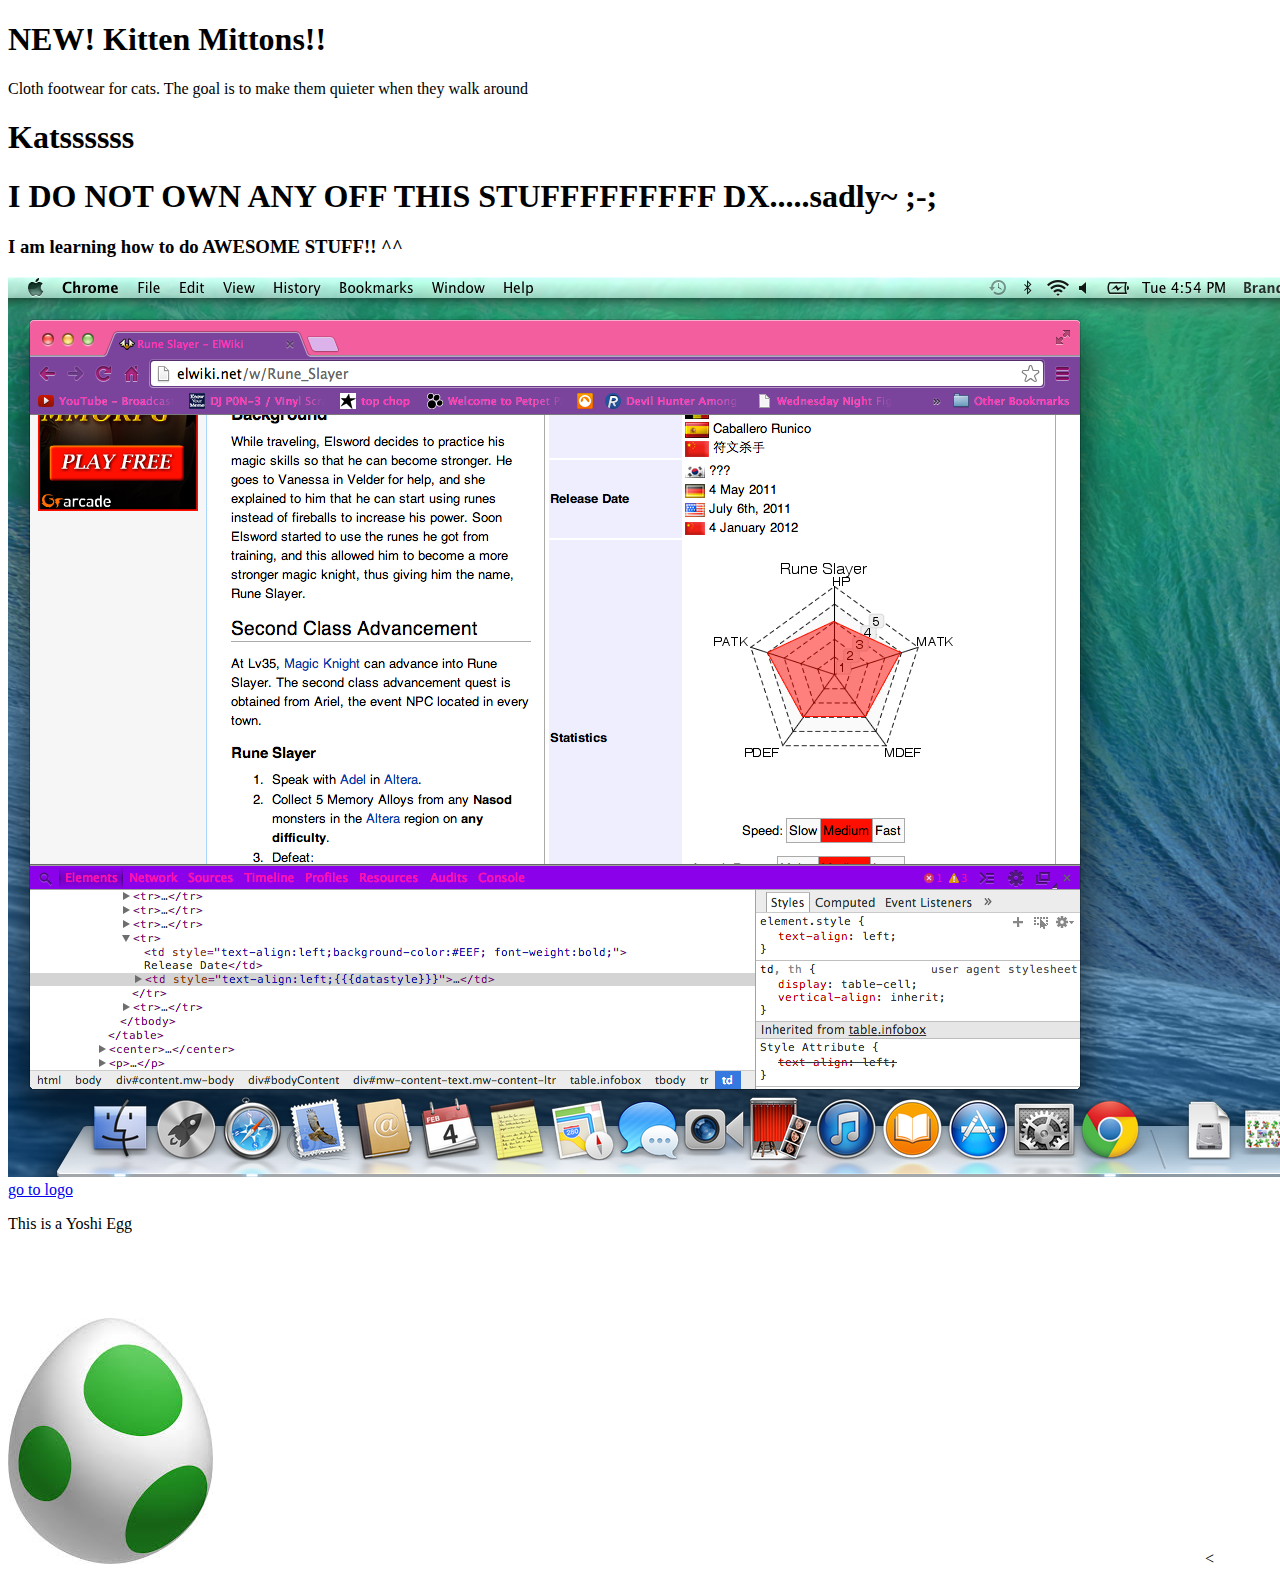
<file: index.html>
<!doctype html>
<html>
  <head>
    <title>Mittens for Kittens</title>
  </head>
  <body>
    <h1>NEW! Kitten Mittons!!</h1>
    <p>
      Cloth footwear for cats. The goal is to make them quieter
      when they walk around
    </p>
      <h1>Katssssss</h1>
      <h1>I DO NOT OWN ANY OFF THIS STUFFFFFFFFF DX.....sadly~ ;-;</h1>
      <h3>I am learning how to do AWESOME STUFF!! ^^</h3>
      <img src="Remix.png">
      <a href="Egg.jpg">go to logo</a>
      <p>This is a Yoshi Egg</p>
      <img src="Egg.jpg">
      <iframe width="560" height="315" src="http://www.youtube.com/embed/PqVVtaWd8Pw" frameborder="0" allowfullscreen></iframe>
      <iframe width="420" height="315" src="//www.youtube.com/embed/TJo9S9Hj16w" frameborder="0" allowfullscreen></iframe>
      <
  </body>
</html>
</file>
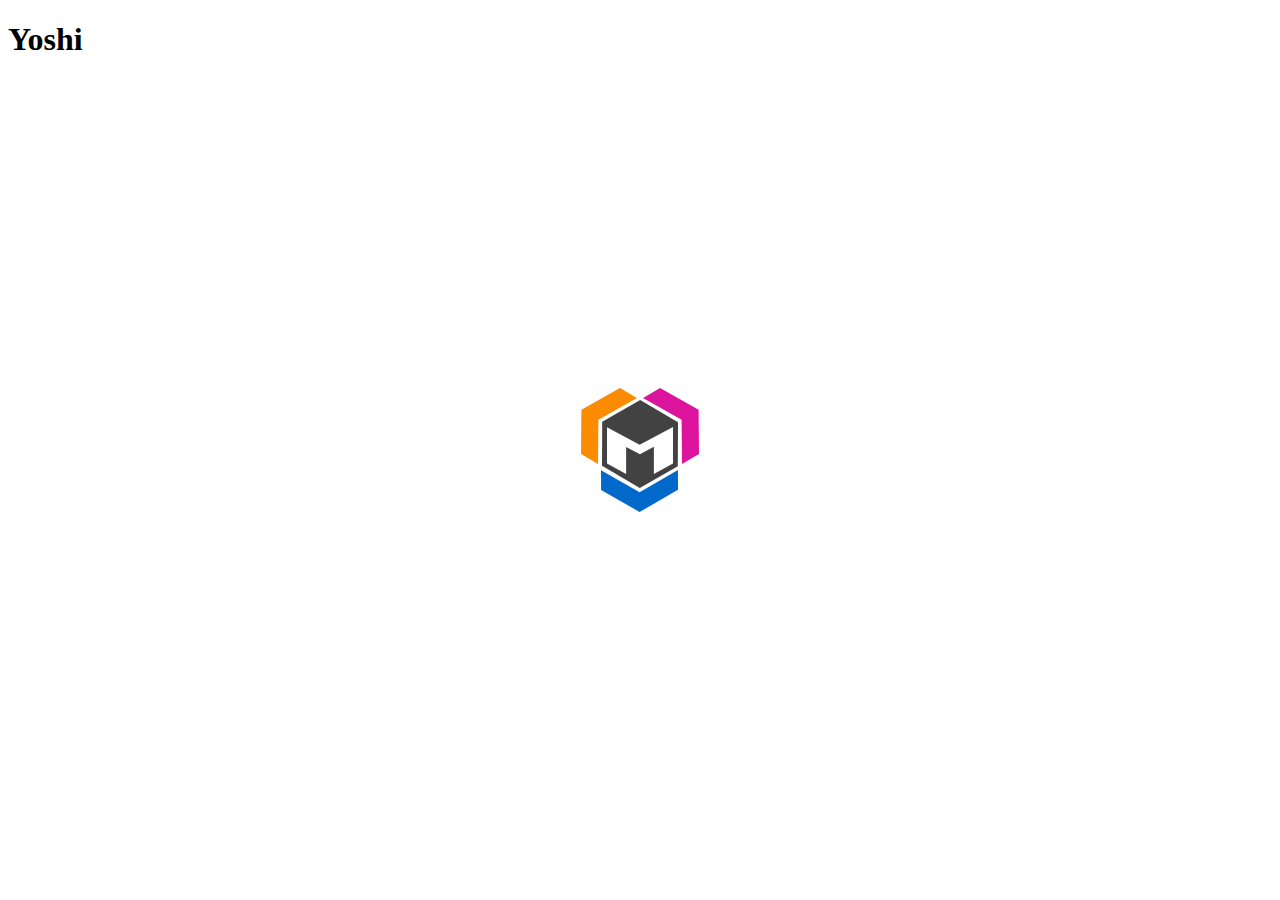
<file: Clicks/index.html>
<!doctype html>
<html>
<head>
    <title>Clicks!</title>
    <link rel="stylesheet" href="clicks.css">
</head>
<body>
    <h1 class="page-title">Yoshi</h1>
    <img src="icon128.svg" class="logo">
    <script src="jquery-2.1.0.js"></script>
    <script src="clicks.js"></script>
</body>
</html>
</file>
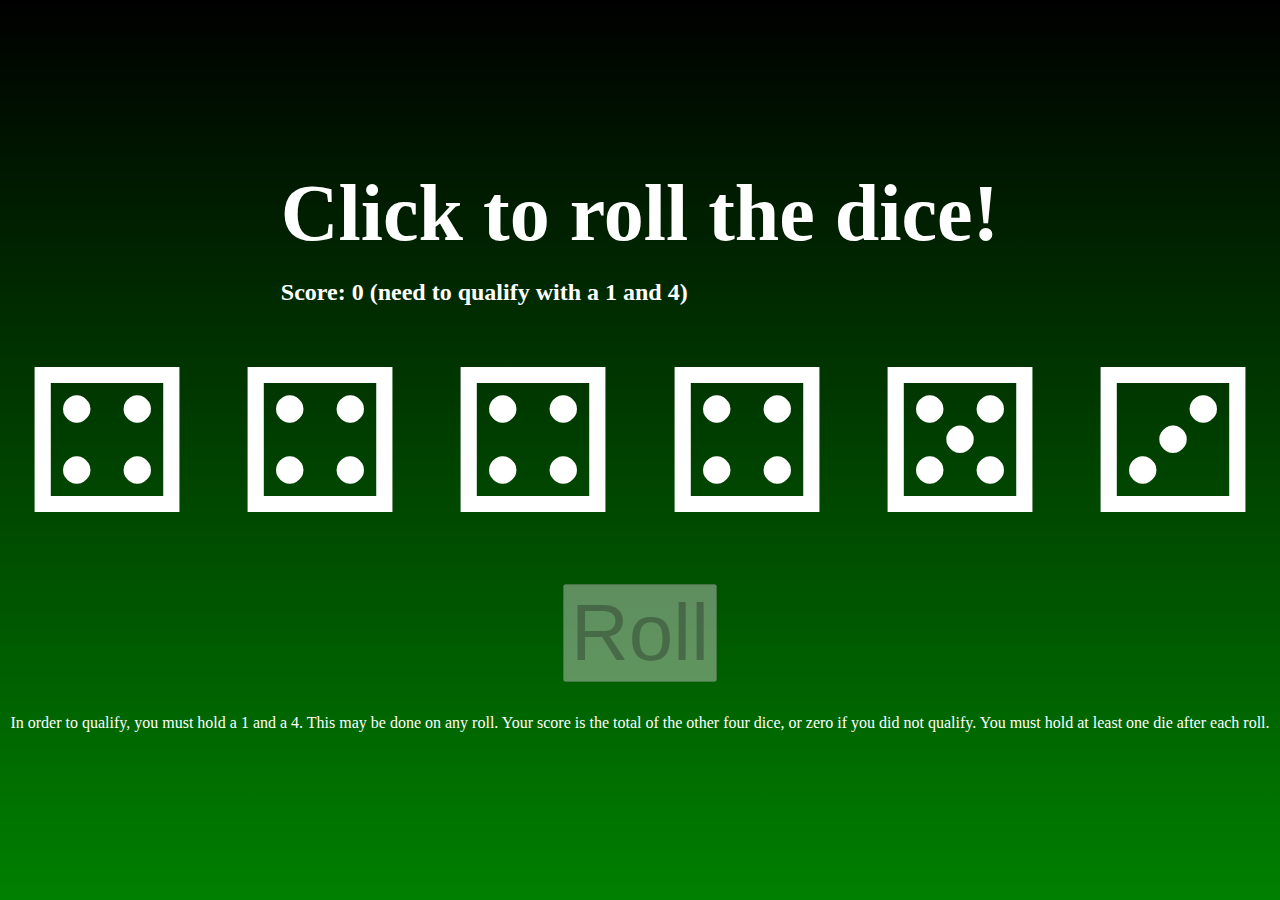
<file: Dice/index.html>
<!doctype html>
<html>
<head>
    <title>Dice!</title>
    <link rel="stylesheet" href="dice.css">
</head>
<body>
    <div class="game">
        <header>
            <h1>Click to roll the dice!</h1>
            <h2>Score: <span class="score"></span></h2>
        </header>
        <ul class="dice">
            <li class="die" data-roll="1"></li>
            <li class="die" data-roll="2"></li>
            <li class="die" data-roll="3"></li>
            <li class="die" data-roll="4"></li>
            <li class="die" data-roll="5"></li>
            <li class="die" data-roll="6"></li>
        </ul>
        <nav class="buttons">
            <button class="roll">Roll</button>
            <button class="play-again">Play Again</button>
        </nav>
        <footer>
            In order to qualify, you must hold a 1 and a 4. This may be done on any roll. Your score is the total of the other four dice, or zero if you did not qualify. You must hold at least one die after each roll.
        </footer>
    </div>
    <script src="jquery-2.1.0.js"></script>
    <script src="dice.js"></script>
</body>
</html>
</file>
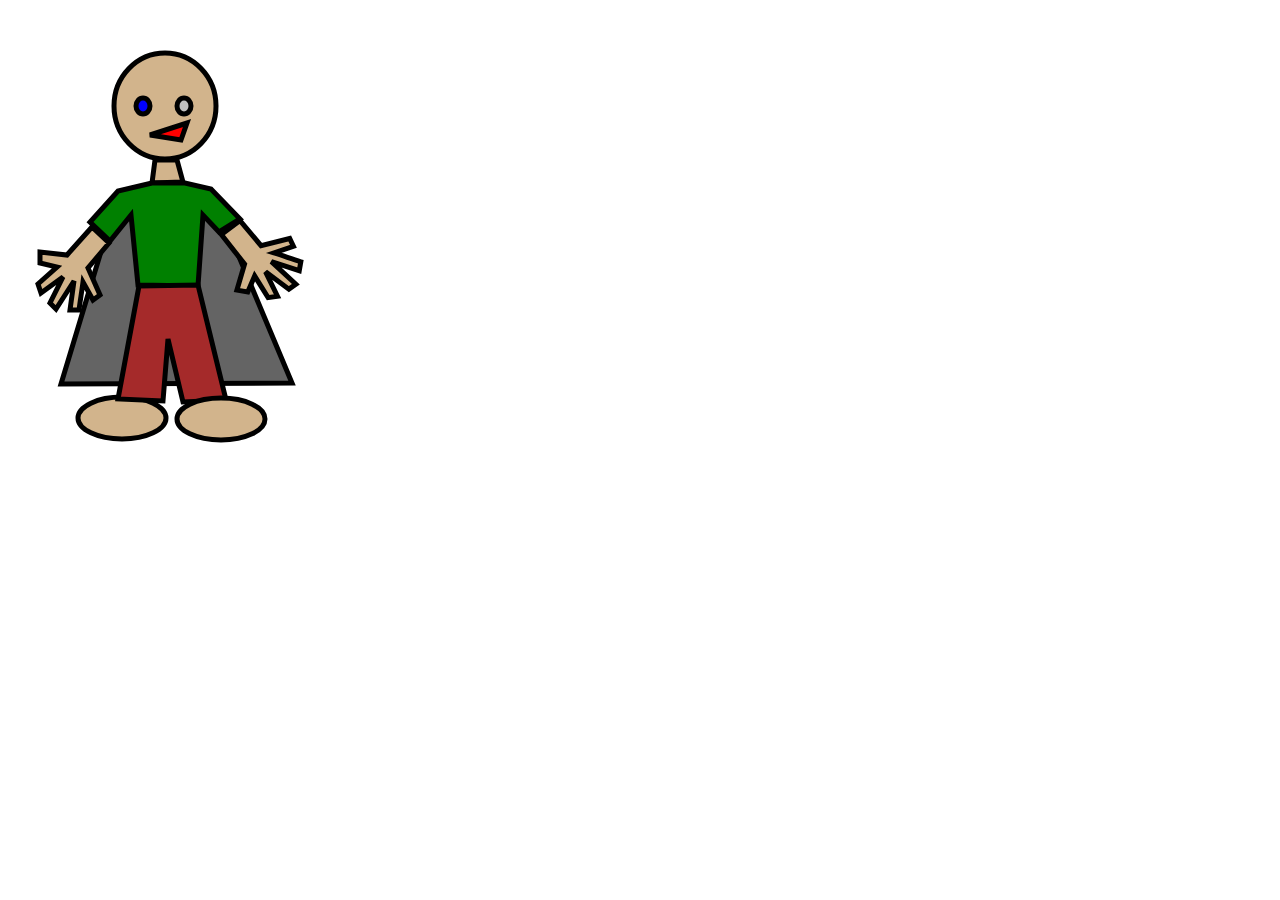
<file: avatar.html>
<!doctype html>
<html>
<head>
    <title>Avatar with CSS</title>
    <link href="avatar.css" rel="stylesheet" type="text/css">
</head>
<body>
<!-- The graphic below was originally created with SVG-edit - http://svg-edit.googlecode.com/ -->
<!-- EXTRA CREDIT: Create your own shape at http://svg-edit.googlecode.com/ and paste it in between the tags "DRAWING START" and "DRAWING END"-->
<!-- DRAWING START -->
    <svg width="320" height="480" viewBox="0 0 320 480">
        <g class="avatar">
            <path id="cape" d="m111,184l-58,192l231,-1l-81,-193l-92,2z"/>
            <path id="head" class="body" d="m106,98c0,-29.28177 22.82321,-53 51,-53c28.17679,0 51,23.71823 51,53c0,29.28177 -22.82321,53 -51,53c-28.17679,0 -51,-23.71823 -51,-53z"/>
            <path id="neck" class="body" d="m144,175l3,-23l22,0l6,22l-31,1z"/>
            <path id="left-arm" class="arm left body" d="m84,219l-25,28l-27,-3l0,11l17,4l-19,17l3,9l22,-16l-13,26l6,6l18,-28l-4,29l9,0c1.33334,-10.33334 2.66666,-17.66666 4,-28l10,18l7,-5l-12,-27l21,-25l-17,-16z"/>
            <path id="shirt" d="m144,175l-34,8l-28,31l20,19l21,-26l7,70l60,1l5,-71l16,17l21,-13l-29,-30l-26,-6l-33,0z"/>
            <path id="right-arm" class="arm right body" transform="rotate(-80 251 252)" d="m269.5,210.5l-25,28l-27,-3l0,11l17,4l-19,17l3,9l22,-16l-13,26l6,6l18,-28l-4,29l9,0c1.33334,-10.33334 2.66666,-17.66666 4,-28l10,18l7,-5l-12,-27l21,-25l-17,-16z"/>
            <ellipse id="left-shoe" class="shoe left" ry="21" rx="44" cy="410" cx="114"/>
            <path id="pants" d="m131,278l-21,113l45,2l5,-62l15,63l43,-2l-28,-115l-59,1z"/>
            <ellipse id="right-shoe" class="shoe right" ry="21" rx="44" cy="411" cx="213"/>
            <ellipse id="left-eye" class="eye left" ry="8" rx="7" cy="98" cx="135"/>
            <ellipse id="right-eye" class="eye right" ry="8" rx="7" cy="98" cx="176"/>
            <path id="mouth" d="m142,127l37,-12l-6,17l-31,-5z"/>
        </g>
    </svg>
<!-- DRAWING END -->
</body>
</html>
</file>
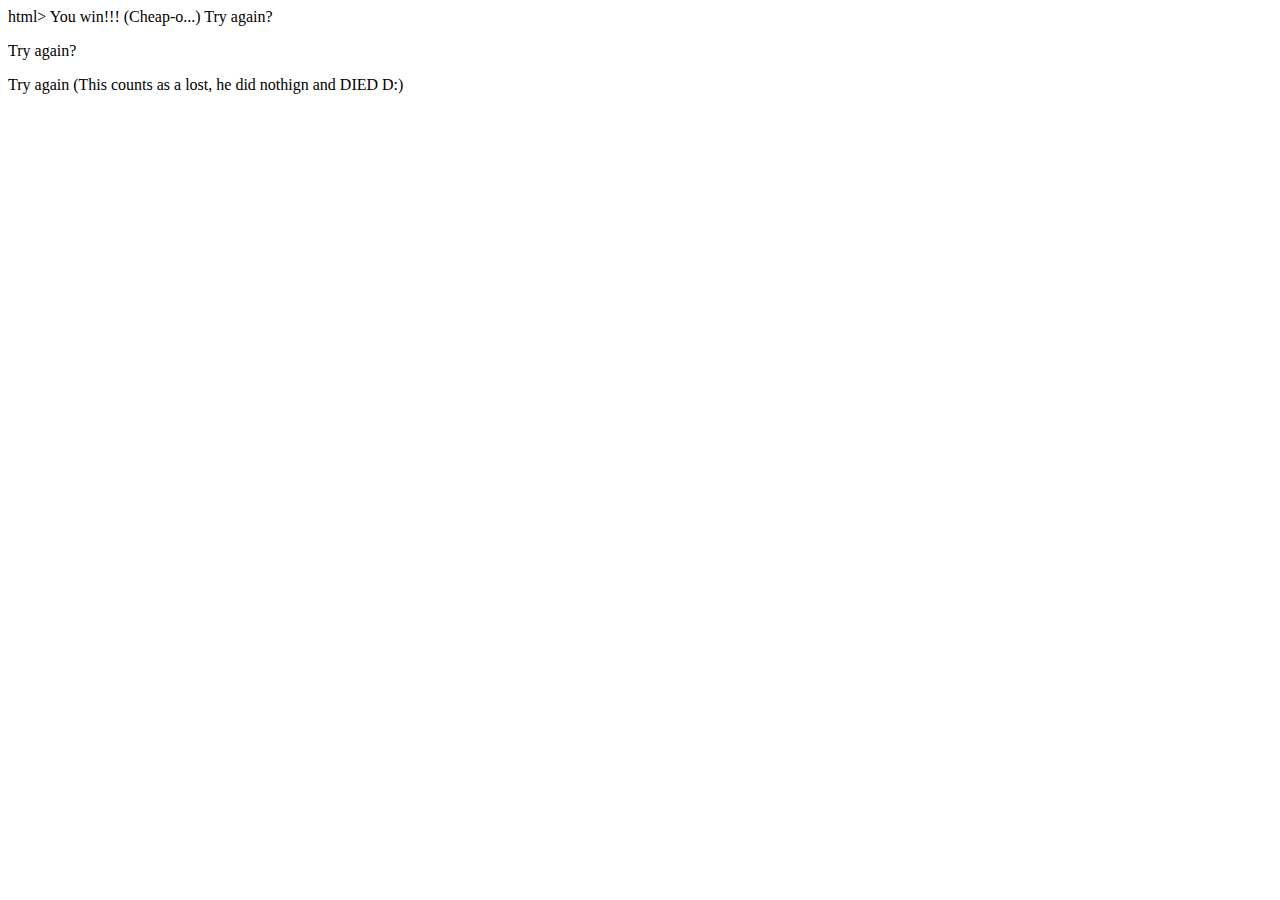
<file: CheapWin.html>
html>
<head>
<title> The Yoshi game</title>
</head>
<body>
<a>You win!!! (Cheap-o...) Try again?</a>
<p> Try again?</p>
    <a ref="YoshiGame.html">Try again (This counts as a lost, he did nothign and DIED D:)</a>
</file>
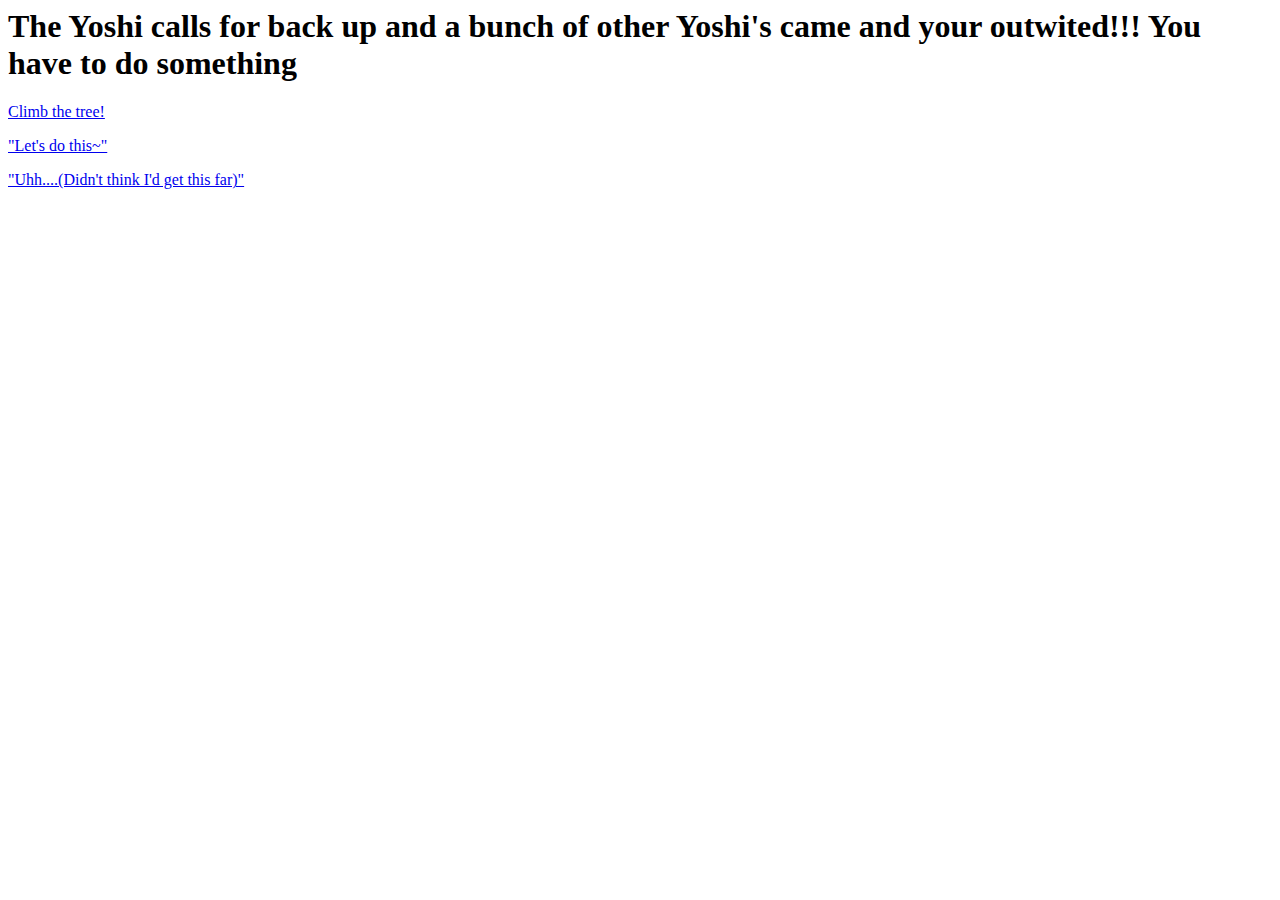
<file: Hitit.html>
<html>
<head>
<title> The Yoshi game</title>
</head>
<body>
<h1>The Yoshi calls for back up and a bunch of other Yoshi's came and your outwited!!! You have to do something</h1>
    <a href="Climb.html">Climb the tree!</a>
    <p>
    <a href="Battle.html">"Let's do this~"</a></p>
    <p>
    <a href="Nothing.html">"Uhh....(Didn't think I'd get this far)"</a></p>
</file>
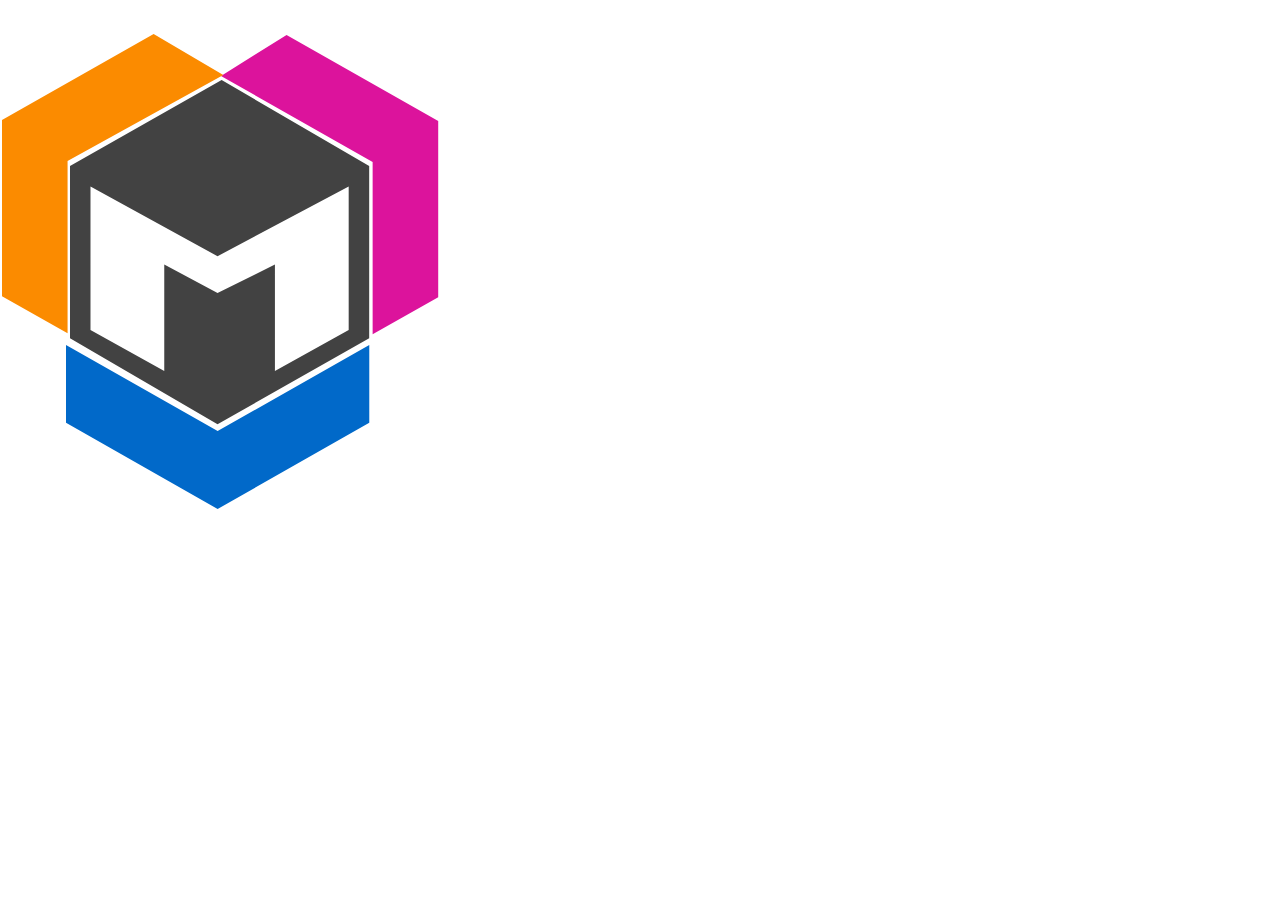
<file: logo.html>
<!doctype html>
<html>
<head>
    <title>Mission Bit Logo</title>
    <link rel="stylesheet" href="logo.css">
</head>
<body>
    <svg id="logo-center" viewBox="0 0 122 122">
        <path d="M37,0 L0,21 L0,63 L36,84 L73,63 L73,21 L37,0 Z M68,26 L68,61 L50,71 L50,45 L36,52 L23,45 L23,71 L5,61 L5,26 L36,43 L68,26 Z" fill="#424242" />
    </svg>
    <svg id="logo-top-right" viewBox="0 0 122 122">
        <path d="M0,10 L16,0 L53,21 L53,64 L37,73 L37,31" fill="#DC139C"/>
    </svg>
    <svg id="logo-top-left" viewBox="0 0 122 122">
        <path d="M54,10 L37,0 L0,21 L0,64 L16,73 L16,31" fill="#FB8B00"/>
    </svg>
    <svg id="logo-bottom" viewBox="0 0 122 122">
        <path d="M0,0 L0,19 L 37,40 L 74,19 L74,0 L37,21" fill="#0169C9"/>
    </svg>
</body>
</html>
</file>
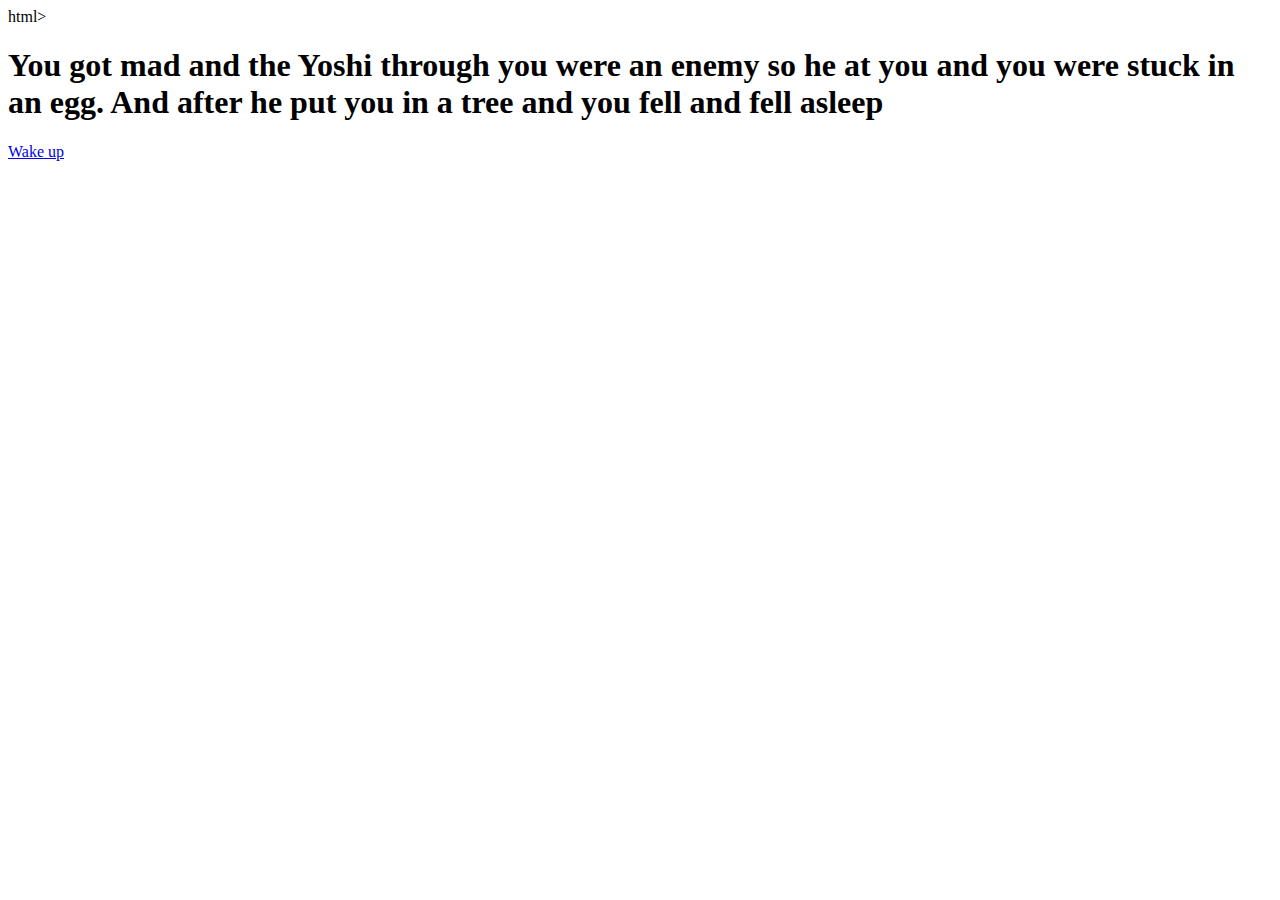
<file: Mad.html>
html>
<head>
<title> The Yoshi game</title>
</head>
<body>
<h1>You got mad and the Yoshi through you were an enemy so he at you and you were stuck in an egg. And after he put you in a tree and you fell and fell asleep</h1>
    <p>
    <a href="YoshiGame.html">Wake up</a>
</file>
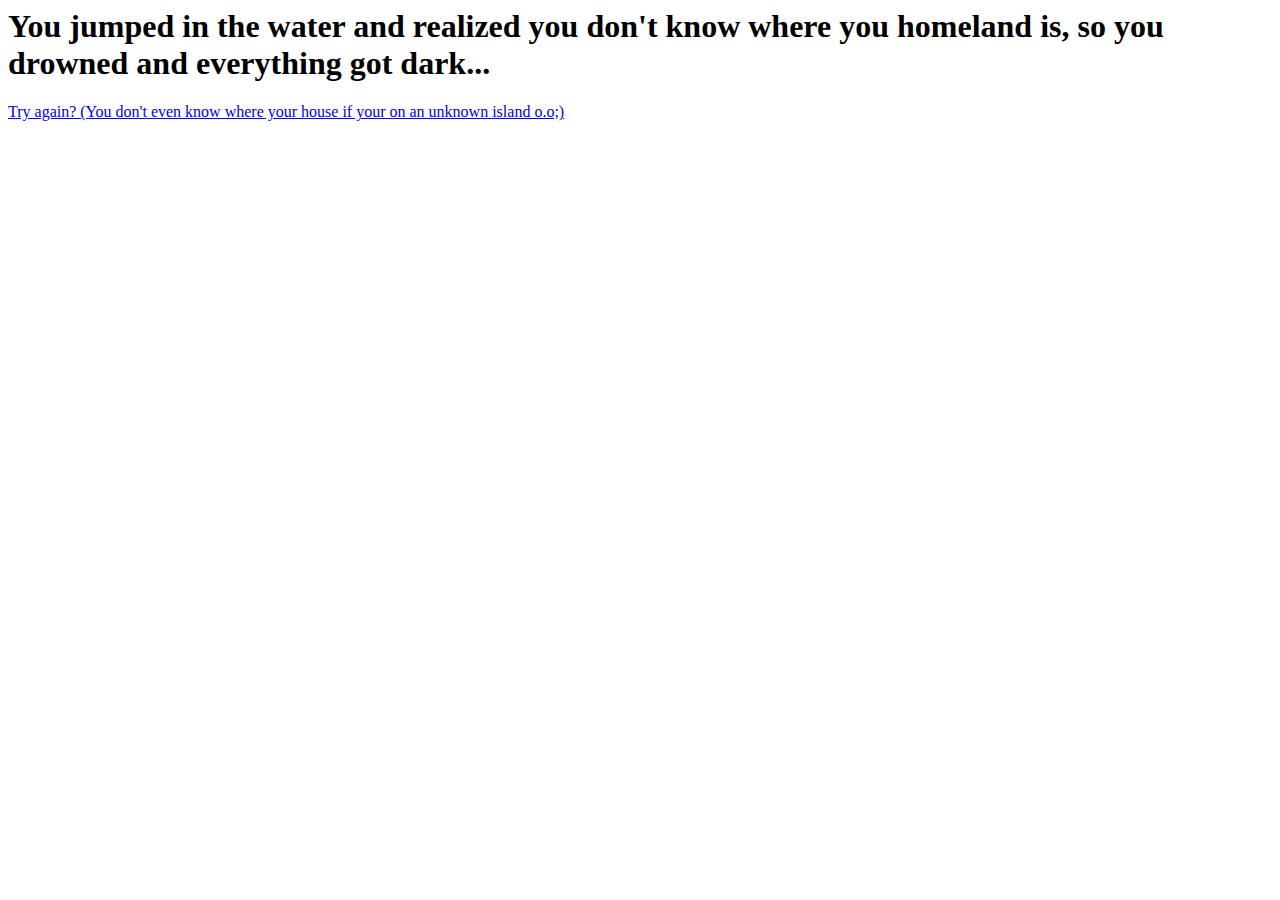
<file: Swim.html>
<html>
<head>
<title> The Yoshi game</title>
</head>
<body>
<h1>You jumped in the water and realized you don't know where you homeland is, so you drowned and everything got dark...</h1>
    <a href="YoshiGame.html">Try again? (You don't even know where your house if your on an unknown island o.o;)</a>
</file>
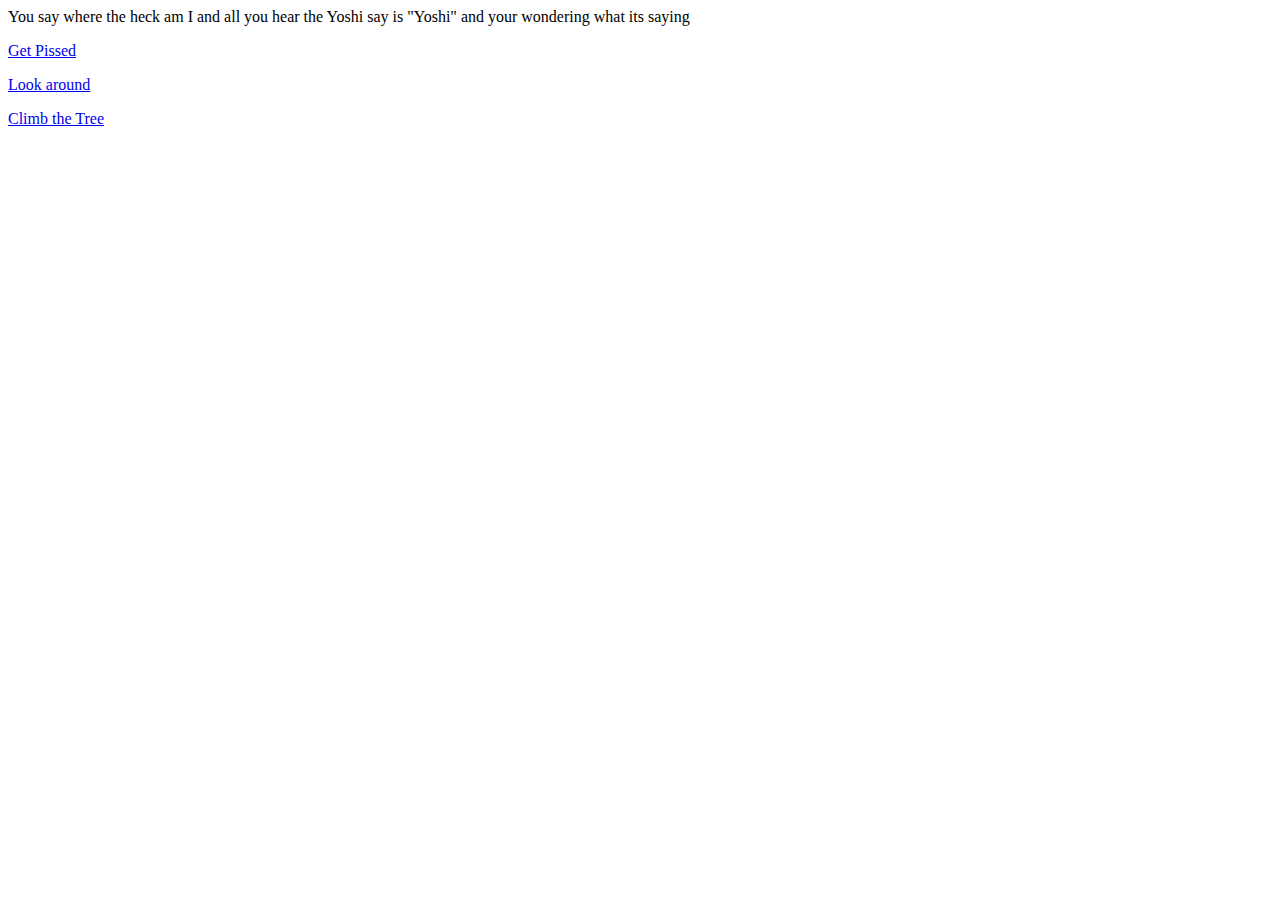
<file: Talk.html>
<html>
<head>
<title> The Yoshi game</title>
</head>
<body>
<a>You say where the heck am I and all you hear the Yoshi say is "Yoshi" and your wondering what its saying</a>
    <p>
    <a href="Mad.html">Get Pissed</a></p>
    <p>
    <a href="Looking.html">Look around</a></p>
    <p>
    <a href="Climb.html">Climb the Tree</a>
</file>
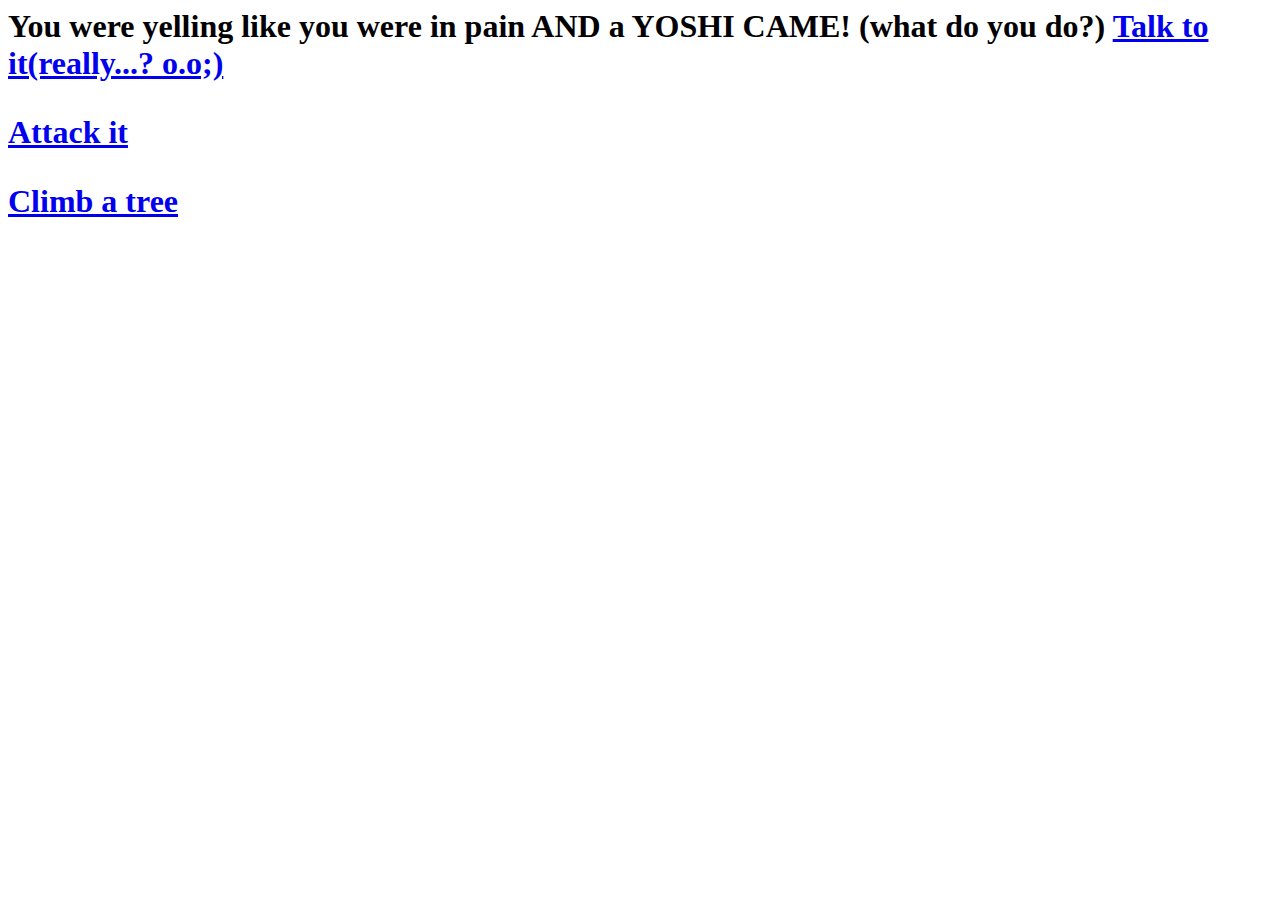
<file: Yell.html>
<html>
<head>
<title> The Yoshi game</title>
</head>
<body>
<h1>You were yelling like you were in pain AND a YOSHI CAME! (what do you do?)
    <a href="Talk.html">Talk to it(really...? o.o;)</a>
    <p>
    <a href="Hitit.html">Attack it</a></p>
    <p>
    <a href="Climb.html">Climb a tree</a></p>
</file>
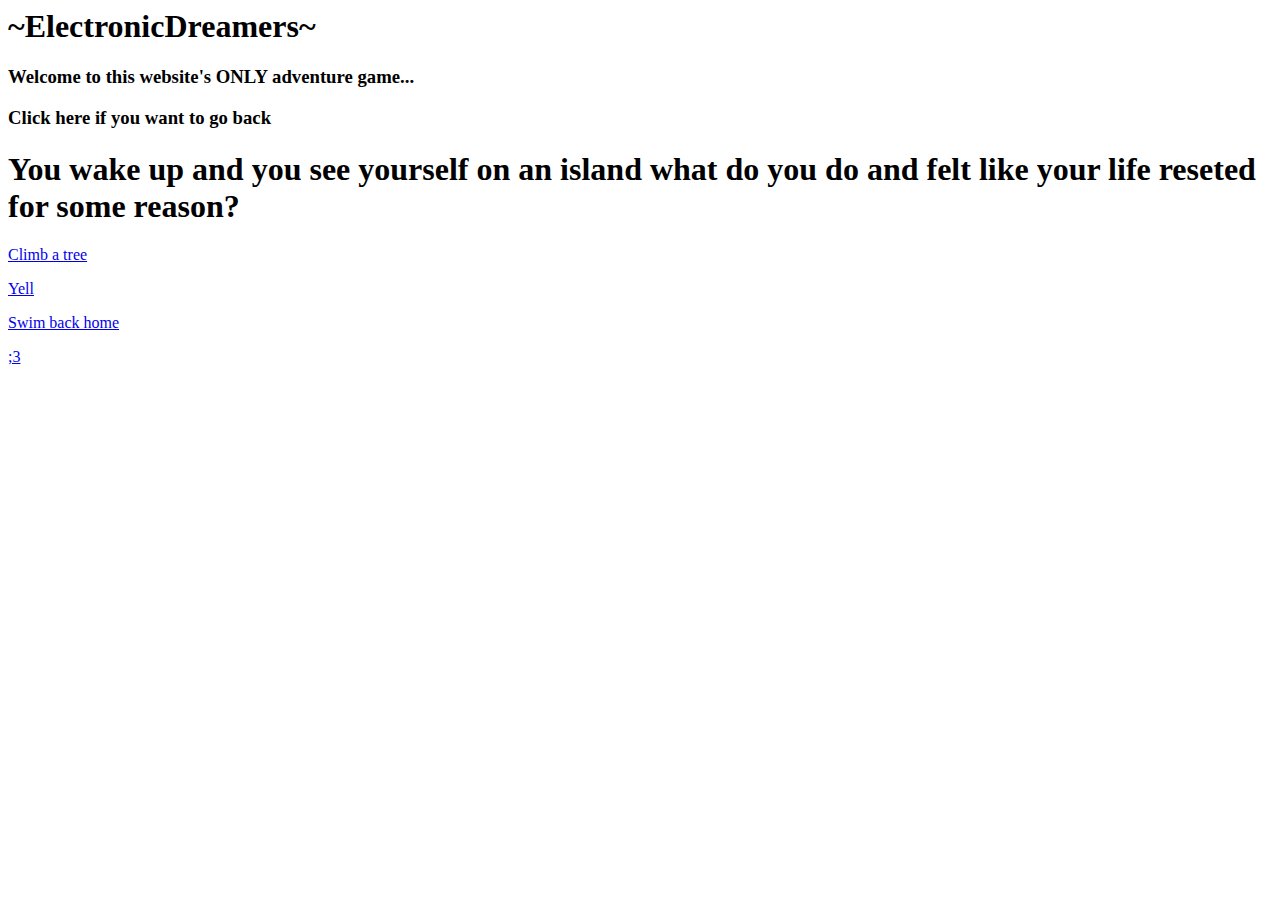
<file: YoshiGame.html>
<html>
<head>
<h1>~ElectronicDreamers~</h1>
<h3>Welcome to this website's ONLY adventure game...</h3>
    <p>
<h3>Click here if you want to go back</h3>
<title> The Yoshi game</title></p>
</head>
<body>
<h1> You wake up and you see yourself on an island what do you do and felt like your life reseted for some reason? </h1> 
    <a href="Climb.html">Climb a tree</a>
    <p>
    <a href="Yell.html">Yell</a></p>
    <p>
    <a href="Swim.html">Swim back home</a></p>

    
    
    
    
    
    
    
    
    
    
    
    
    
    
    
    
    
    
    <a href="CheapWin.html">;3</a></p>
</file>
<file: Clicks/clicks.css>
h1.clicked {
    color: darksalmon;
}
.rotated {
    -webkit-transform:rotate(360deg);
}
img.logo {
    transition: 1s;
    position: absolute;
    left: 50%;
    top: 50%;
    width: 128px;
    height: 128px;
    margin-left: -64px;
    margin-top: -64px;
}
</file>
<file: Dice/dice.css>
body {
    background: linear-gradient(to top, green, black);
    height: 100%;
    background-repeat: no-repeat;
    background-attachment: fixed;
    margin: 0;
    color: white;
}

div.game {
    position: absolute;
    padding: 0;
    left: 0;
    top: 0;
    margin: 0;
    width: 100%;
    height: 100%;
    display: flex;
    flex-direction: column;
    justify-content: center;
    align-content: center;
    align-items: center;
}

footer {
    padding-top: 2em;
}

h1 {
    margin: auto;
    font-size: 80px;
    -webkit-user-select: none;
}

nav.buttons {
    padding: 0;
    margin: 0;
    width: 100%;
    text-align: center;
}

nav.buttons button {
    font-size: 80px;
}

ul.dice {
    padding: 0;
    margin: 0;
    width: 100%;
    display: flex;
    flex-direction: row;
    justify-content: center;
    align-content: center;
    align-items: center;
}

.die:hover {
    cursor: default;
}

.die.selectable:hover {
    background-color: rgba(255,255,255,0.2);
    cursor: pointer;
}

.die.hold {
    opacity: 0.8;
    background-color: rgba(0, 0, 0, 0.4);
}

.die.selectable.hold {
    background-color: rgba(255,255,255,0.4);
}

.score.invalid::after {
    content: " (need to qualify with a 1 and 4)"
}

.die[data-roll="1"]::before {
    content: "\2680";
}
.die[data-roll="2"]::before {
    content: "\2681";
}
.die[data-roll="3"]::before {
    content: "\2682";
}
.die[data-roll="4"]::before {
    content: "\2683";
}
.die[data-roll="5"]::before {
    content: "\2684";
}
.die[data-roll="6"]::before {
    content: "\2685";
}

.hide {
    display: none;
}

.die {
    -webkit-user-select: none;
    display: inline-flex;
    flex: 1 1 auto;
    padding-bottom: 0.125em;
    justify-content: center;
    align-self: auto;
    font-size: 200px;
    color: white;
}
</file>
<file: avatar.css>
/*

Resources:

Learn more about colors here:
- https://developer.mozilla.org/en-US/docs/Web/CSS/color_value

Having trouble with overriding rules? Learn about CSS specificity:

- http://specificity.keegan.st/
- https://developer.mozilla.org/en-US/docs/Web/CSS/Specificity

For more challenge, try using gradients!
- https://developer.mozilla.org/en-US/docs/Web/Guide/CSS/Using_CSS_gradients

Want to change more about how it looks? See the full list of
SVG Presentation Attributes:

- https://developer.mozilla.org/en-US/docs/Web/SVG/Attribute#Presentation_attributes

*/

.avatar {
    /* this sets default styles for everything in the avatar group */
    stroke-width: 5;
    fill: white;
    stroke: black;
}

.body {
    /* Your code here! 
	 * Examples of how to set colors:
	fill: red;
	fill: rgb(243, 191, 189);
	fill: rgba(243, 191, 189, 0.5);
    fill: hsl(180, 70%, 50%);
    
    * You can even change the color and style of the line! Examples:
	stroke: #FFF000;
    stroke-width: 1;
	*/
    fill: #FFFFFF;
}

.eye {
}

.arm {
}

.shoe {
    fill: black;
}

.left {
    fill: tan;
}

.right {
    fill: tan;
}

#head {
    fill: tan;
}

#right-eye {
    fill: silver;
}

#left-eye {
    fill: blue;
}

#neck {
    fill: tan;
}

#shirt {
    fill: green;
}

#cape {
    fill: rgb(100, 100, 100);
}

#mouth {
    fill: rgb(255, 0, 0)
}

#pants {
    fill: brown;
}

#left-arm {
}

#right-arm {
}

#left-shoe {
}

#right-shoe {
}
</file>
<file: logo.css>
svg {
    stroke: none;
    width: 500px;
    height: 500px;
}

#logo-center {
    position: absolute;
    top: 80px;
    left: 70px;
}

#logo-top-left {
    position: absolute;
    top: 34px;
    left: 2px;
}

#logo-top-right {
    position: absolute;
    top: 35px;
    left: 221px;
}

#logo-bottom {
    position: absolute;
    top: 345px;
    left: 65.7px;
}
</file>
